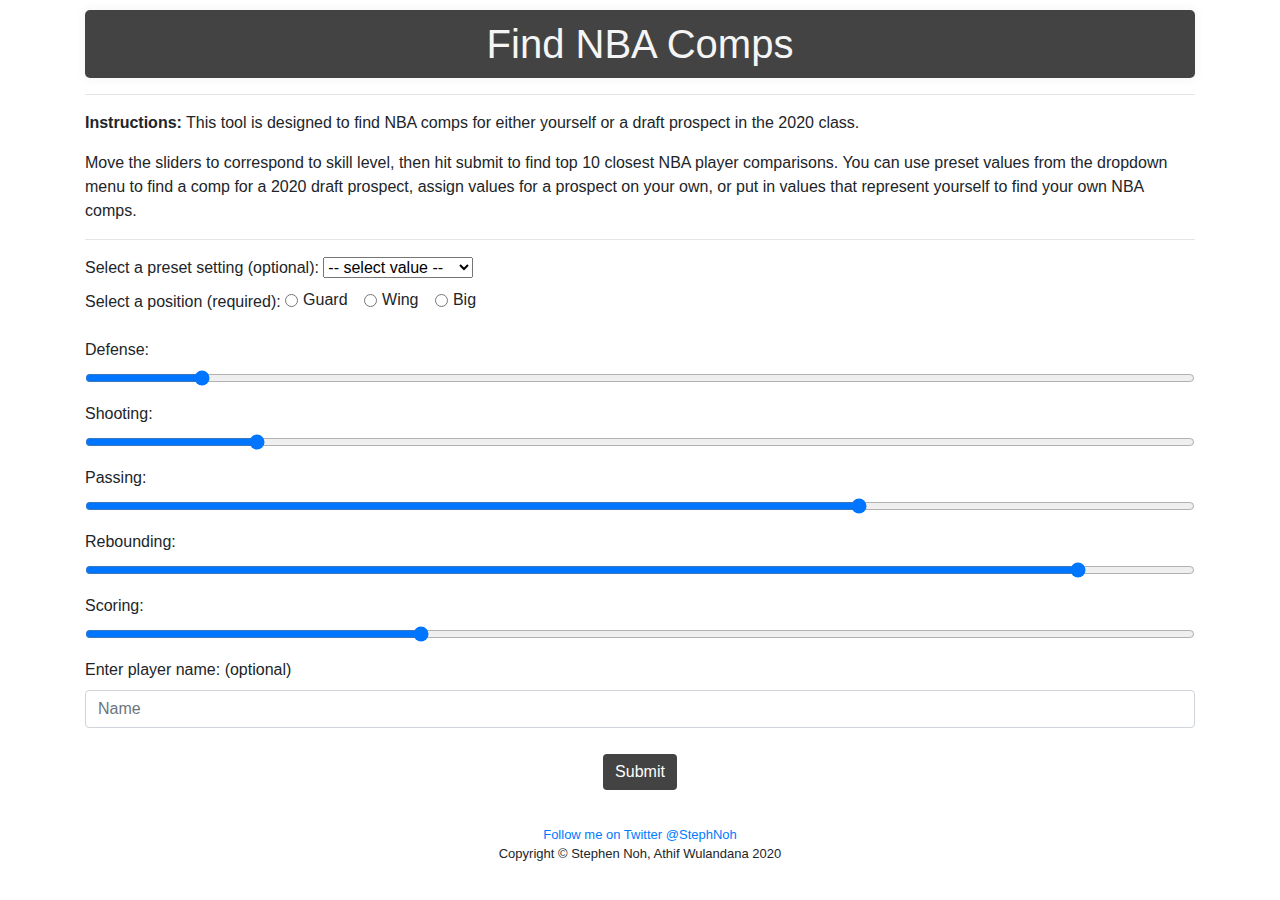
<file: index.html>
<!DOCTYPE html>
<html lang="en">
<head>
  <meta charset="UTF-8">
  <meta name="viewport" content="width=device-width, initial-scale=1.0">
  <title>NBA Comps</title>
  <link rel="stylesheet" href="https://stackpath.bootstrapcdn.com/bootstrap/4.5.2/css/bootstrap.min.css">
  <link rel="stylesheet" href="styles.css">
</head>
<body>
    <div class="container">
        <div class="alert alert-primary d-none" role="alert">
            Please select a position to continue.
        </div>
        <h1 id="banner">Find NBA Comps</h1>
        <div id="start-form">
            <hr>
            <div id="description">
                <p><strong>Instructions:</strong> This tool is designed to find NBA comps for either yourself or a draft prospect in the 2020 class. </p>
                <p>Move the sliders to correspond to skill level, then hit submit to find top 10 closest NBA player comparisons. You can use preset values from the dropdown menu to find a comp for a 2020 draft prospect, assign values for a prospect on your own, or put in values that represent yourself to find your own NBA comps.</p>
            </div>
            <hr>
            
            <form>
              <div class="dropdown">
                <label for="presets">Select a preset setting (optional):</label>
                <select class="presets" onchange="presets(this.value)">
                  <option value> -- select value -- </option>
                  <option value="0">LaMelo Ball</option>
                  <option value="1">Anthony Edwards</option>
                  <option value="2">Killian Hayes</option>
                  <option value="3">Deni Avdija</option>
                  <option value="4">James Wiseman</option>
                  <option value="5">Onyeka Okongwu</option>
                  <option value="6">Obi Toppin</option>
                  <option value="7">Tyrese Haliburton</option>
                  <option value="8">Isaac Okoro</option>
                  <option value="9">Devin Vassell</option>
                </select>
              </div>
                <div class="form-group" id="position-select">
                    <label>Select a position (required): </label>
                    <div class="form-check form-check-inline">
                        <input class="form-check-input" type="radio" id="position-select-guard" name="position-select" value="guard">
                        <label class="form-check-label" for="position-select-guard">Guard</label>
                    </div>
                    <div class="form-check form-check-inline">
                        <input class="form-check-input" type="radio" id="position-select-wing" name="position-select" value="wing">
                        <label class="form-check-label" for="position-select-wing">Wing</label>
                    </div>
                    <div class="form-check form-check-inline">
                        <input class="form-check-input" type="radio" id="position-select-big" name="position-select" value="big">
                        <label class="form-check-label" for="position-select-big">Big</label>
                    </div>
                </div>
                <div class="form-group">
                    <label for="defense-slider">Defense:</label>
                    <input type="range" min="0" max="100" class="form-control-range" id="defense-slider" value="10">
                </div>
                <div class="form-group">
                    <label for="shooting-slider">Shooting:</label>
                    <input type="range" min="0" max="100" class="form-control-range" id="shooting-slider" value="15">
                </div>
                <div class="form-group">
                    <label for="passing-slider">Passing:</label>
                    <input type="range" min="0" max="100" class="form-control-range" id="passing-slider" value="70">
                </div>
                <div class="form-group">
                    <label for="rebounding-slider">Rebounding:</label>
                    <input type="range" min="0" max="100" class="form-control-range" id="rebounding-slider" value="90">
                </div>
                <div class="form-group">
                    <label for="athleticism-slider">Scoring:</label>
                    <input type="range" min="0" max="100" class="form-control-range" id="scoring-slider" value="30">
                </div>
                <div class="form-group">
                    <label for="name">Enter player name: (optional)</label>
                    <input type="name" class="form-control" id="name" placeholder="Name">
                </div>   
            </form>
            <div class="buttons">
            <button type="button" class="btn btn-primary" id="submitButton">Submit</button>
            </div>
        </div>
        <div class="hide" id="profile">
            <div id="profile-text">
                <p><span class="heading">Your Inputs (out of 100):</span>
                    Defense: <span id="defense0"></span> | 
                    Shooting: <span id="shooting0"></span> |
                    Passing: <span id="passing0"></span> |
                    Rebounding: <span id="rebounding0"></span> |
                    Scoring: <span id="scoring0"></span> 
                </p>
                    
                  <div class="table-responsive-sm">
                      <table class="table">
                          <thead>
                            <tr>
                              <th scope="col" class="num">#</th>
                              <th scope="col">Name</th>
                              <th scope="col">Defensive BPM</th>
                              <th scope="col">3pt%</th>
                              <th scope="col">AST/ 36</th>
                              <th scope="col">REB/ 36</th>
                              <th scope="col">PTS/ 36</th>
                              <th scope="col">Comp Score</th>
                            </tr>
                          </thead>
                          <tbody>
                            <tr>
                              <th scope="row" class="num"></th>
                              <td id="name11">Your Projections:</td>
                              <td id="defense11">Defense</td>
                              <td id="shooting11">Shooting</td>
                              <td id="passing11">Passing</td>
                              <td id="rebounding11">Rebounding</td>
                              <td id="scoring11">Scoring</td>
                              <td id="similarity11">100</td>
                            </tr>
                            <tr>
                              <th scope="row" class="num">1</th>
                              <td id="name1">Name</td>
                              <td id="defense1">Defense</td>
                              <td id="shooting1">Shooting</td>
                              <td id="passing1">Passing</td>
                              <td id="rebounding1">Rebounding</td>
                              <td id="scoring1">Scoring</td>
                              <td id="similarity1">Similarity</td>
                            </tr>
                            <tr>
                              <th scope="row" class="num">2</th>
                              <td id="name2">Name</td>
                              <td id="defense2">Defense</td>
                              <td id="shooting2">Shooting</td>
                              <td id="passing2">Passing</td>
                              <td id="rebounding2">Rebounding</td>
                              <td id="scoring2">Scoring</td>
                              <td id="similarity2">Similarity</td>
                            </tr>
                            <tr>
                              <th scope="row" class="num">3</th>
                              <td id="name3">Name</td>
                              <td id="defense3">Defense</td>
                              <td id="shooting3">Shooting</td>
                              <td id="passing3">Passing</td>
                              <td id="rebounding3">Rebounding</td>
                              <td id="scoring3">Scoring</td>
                              <td id="similarity3">Similarity</td>
                            </tr>
                            <tr>
                              <th scope="row" class="num">4</th>
                              <td id="name4">Name</td>
                              <td id="defense4">Defense</td>
                              <td id="shooting4">Shooting</td>
                              <td id="passing4">Passing</td>
                              <td id="rebounding4">Rebounding</td>
                              <td id="scoring4">Scoring</td>
                              <td id="similarity4">Similarity</td>
                            </tr>
                            <tr>
                              <th scope="row" class="num">5</th>
                              <td id="name5">Name</td>
                              <td id="defense5">Defense</td>
                              <td id="shooting5">Shooting</td>
                              <td id="passing5">Passing</td>
                              <td id="rebounding5">Rebounding</td>
                              <td id="scoring5">Scoring</td>
                              <td id="similarity5">Similarity</td>
                            </tr>
                            <tr>
                              <th scope="row" class="num">6</th>
                              <td id="name6">Name</td>
                              <td id="defense6">Defense</td>
                              <td id="shooting6">Shooting</td>
                              <td id="passing6">Passing</td>
                              <td id="rebounding6">Rebounding</td>
                              <td id="scoring6">Scoring</td>
                              <td id="similarity6">Similarity</td>
                            </tr>
                            <tr>
                              <th scope="row" class="num">7</th>
                              <td id="name7">Name</td>
                              <td id="defense7">Defense</td>
                              <td id="shooting7">Shooting</td>
                              <td id="passing7">Passing</td>
                              <td id="rebounding7">Rebounding</td>
                              <td id="scoring7">Scoring</td>
                              <td id="similarity7">Similarity</td>
                            </tr>
                            <tr>
                              <th scope="row" class="num">8</th>
                              <td id="name8">Name</td>
                              <td id="defense8">Defense</td>
                              <td id="shooting8">Shooting</td>
                              <td id="passing8">Passing</td>
                              <td id="rebounding8">Rebounding</td>
                              <td id="scoring8">Scoring</td>
                              <td id="similarity8">Similarity</td>
                            </tr>
                            <tr>
                              <th scope="row" class="num">9</th>
                              <td id="name9">Name</td>
                              <td id="defense9">Defense</td>
                              <td id="shooting9">Shooting</td>
                              <td id="passing9">Passing</td>
                              <td id="rebounding9">Rebounding</td>
                              <td id="scoring9">Scoring</td>
                              <td id="similarity9">Similarity</td>
                            </tr>
                            <tr>
                              <th scope="row" class="num">10</th>
                              <td id="name10">Name</td>
                              <td id="defense10">Defense</td>
                              <td id="shooting10">Shooting</td>
                              <td id="passing10">Passing</td>
                              <td id="rebounding10">Rebounding</td>
                              <td id="scoring10">Scoring</td>
                              <td id="similarity10">Similarity</td>
                            </tr>
                          </tbody>
                        </table>
                      </div>
                </div>
                <img src="./table.png" class="img-fluid rounded float-right" alt="percentile gradient">
                <p class="text-muted text-right">*Background color = percentile rank based on position.</p>  
                <p class="text-muted text-right">Player stats are taken from the 2019-20 season and scaled to per 36 minutes. Comp score is out of 100. <a href="./about.html">See how it's calculated</a></p>
                <br>
                <!-- <div class ="heading">Pick Range: <span id="pick-range" style="font-weight:normal"></span></div> -->
                <br>
                <div class="buttons">
                <button type="button" class="btn btn-primary" id="back-button">Go Back</button>
                <button type="button" class="btn btn-primary" id="link-button" onclick="window.location.href='https://stephennoh.github.io/bigboardcreator/'">Try the Big Board Creator</button>
                </div>
            </div>
        </div>
        <div class="footer">
          <a href="https://twitter.com/StephNoh">Follow me on Twitter @StephNoh</a>
          <div class="copyright">Copyright © Stephen Noh, Athif Wulandana
            2020</div>
      </div>
    </div>
    <!-- JS, Popper.js, and jQuery -->
    <script src="https://code.jquery.com/jquery-3.5.1.js" integrity="sha256-QWo7LDvxbWT2tbbQ97B53yJnYU3WhH/C8ycbRAkjPDc=" crossorigin="anonymous"></script>
    <script src="https://cdn.jsdelivr.net/npm/popper.js@1.16.1/dist/umd/popper.min.js" integrity="sha384-9/reFTGAW83EW2RDu2S0VKaIzap3H66lZH81PoYlFhbGU+6BZp6G7niu735Sk7lN" crossorigin="anonymous"></script>
    <script src="https://stackpath.bootstrapcdn.com/bootstrap/4.5.2/js/bootstrap.min.js" integrity="sha384-B4gt1jrGC7Jh4AgTPSdUtOBvfO8shuf57BaghqFfPlYxofvL8/KUEfYiJOMMV+rV" crossorigin="anonymous"></script>
    <script src="scripts.js"></script>
</body>
</html>
</file>
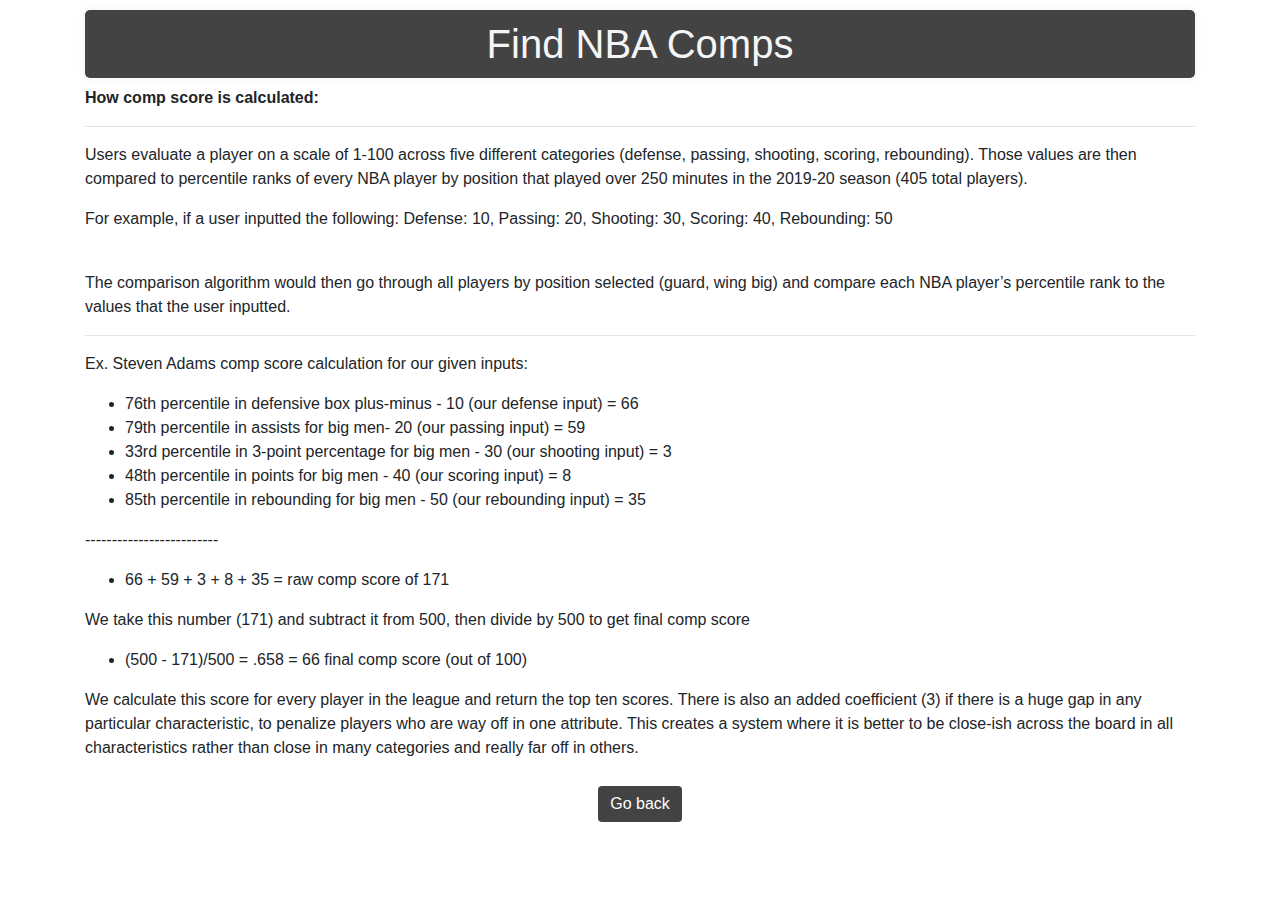
<file: about.html>
<!DOCTYPE html>
<html lang="en">
<head>
  <meta charset="UTF-8">
  <meta name="viewport" content="width=device-width, initial-scale=1.0">
  <title>NBA Comps</title>
  <link rel="stylesheet" href="https://stackpath.bootstrapcdn.com/bootstrap/4.5.2/css/bootstrap.min.css">
  <link rel="stylesheet" href="styles.css">
</head>
<body>
    <div class="container">
        <h1 id="banner">Find NBA Comps</h1>
        <div id="description">
        <div class="heading">How comp score is calculated:</div>
        <hr>
        <p>Users evaluate a player on a scale of 1-100 across five different categories (defense, passing, shooting, scoring, rebounding). Those values are then compared to percentile 
            ranks of every NBA player by position that played over 250 minutes in the 2019-20 season (405 total players).</p> 
        <p>For example, if a user inputted the following: Defense: 10, Passing: 20, Shooting: 30, Scoring: 40, Rebounding: 50</p>
        <br>
        <p>The comparison algorithm would then go through all players by position selected (guard, wing big) and compare each NBA player’s percentile rank to the values that the user inputted. </p>
        <hr>
        <p>Ex. Steven Adams comp score calculation for our given inputs: </p>
        <ul>
            <li>76th percentile in defensive box plus-minus  - 10 (our defense input) = 66</li>
            <li>79th percentile in assists for big men- 20 (our passing input) = 59</li>
            <li>33rd percentile in 3-point percentage for big men - 30 (our shooting input) = 3</li>
            <li>48th percentile in points for big men - 40 (our scoring input) = 8</li>
            <li>85th percentile in rebounding for big men - 50 (our rebounding input) = 35</li>
        </ul>
        <p>-------------------------</p>
        <ul>
            <li>66 + 59 + 3 + 8 + 35 = raw comp score of 171</li>
        </ul>
        <p>We take this number (171) and subtract it from 500, then divide by 500 to get final comp score</p>
        <ul>
            <li>(500 - 171)/500 = .658 = 66 final comp score (out of 100)</li>
        </ul>
<p>We calculate this score for every player in the league and return the top ten scores.
    There is also an added coefficient (3) if there is a huge gap in any particular characteristic, to penalize players who are way off in one attribute. 
    This creates a system where it is better to be close-ish across the board in all characteristics rather than close in many categories and really far off in others.</p>

        </div>
        <div class="buttons">
            <button type="button" class="btn btn-primary" onclick="window.location.href='./index.html';">Go back</button>
        </div>

    </div>
    <script src="https://code.jquery.com/jquery-3.5.1.js" integrity="sha256-QWo7LDvxbWT2tbbQ97B53yJnYU3WhH/C8ycbRAkjPDc=" crossorigin="anonymous"></script>
    <script src="https://cdn.jsdelivr.net/npm/popper.js@1.16.1/dist/umd/popper.min.js" integrity="sha384-9/reFTGAW83EW2RDu2S0VKaIzap3H66lZH81PoYlFhbGU+6BZp6G7niu735Sk7lN" crossorigin="anonymous"></script>
    <script src="https://stackpath.bootstrapcdn.com/bootstrap/4.5.2/js/bootstrap.min.js" integrity="sha384-B4gt1jrGC7Jh4AgTPSdUtOBvfO8shuf57BaghqFfPlYxofvL8/KUEfYiJOMMV+rV" crossorigin="anonymous"></script>
    <script src="scripts.js"></script>
</body>
</html>
</file>
<file: styles.css>
.heading {
  font-weight: bold;
  text-align: left;
  } 

.hide {
    display: none;
}

#banner {
  padding: 10px;
  text-align: center;
  background-color: #434343;
  justify-content: center;
  border-radius: 5px;
  box-shadow: 0 0 10px 2px;
  color: whitesmoke;
  margin-top: 10px;
}

#profile-stats {
  border-style: solid;

}

.btn {
  background-color: #434343;
  border: #434343;
  margin: 10px;
}

.btn:hover {
  background-color: black;
  border:black;
}

#defense-slider {
  color: black;
}

.buttons {
  display: flex;
  justify-content: center;
  margin-bottom: 20px;
}

.table td, th {
  text-align: center;   
}

.tenth {
  background-color:#EFF9F4;
}

.twentieth {
  background-color: #DEF2E8;
}

.thirtieth {
  background-color:#CDEBDC;
}

.fortieth {
  background-color: #BCE4D1;
}

.fiftieth {
  background-color: #ABDDC5;
}

.sixtieth {
  background-color:#9BD7B9;
}

.seventieth {
  background-color:#8AD0AE;
}

.eightieth {
  background-color:#79C9A2;
}
.ninetieth {
  background-color:#68C296;
}

.hundredth {
  background-color:#57BB8A;
}

.footer {
  margin-top: 25px;
  font-size: 13px;
  text-align: center;
}
@media screen and (max-width: 600px) {
  .table, .text-muted {
    font-size: .7rem;
  }
  .num { 
    display: none; 
  } 
}
</file>
